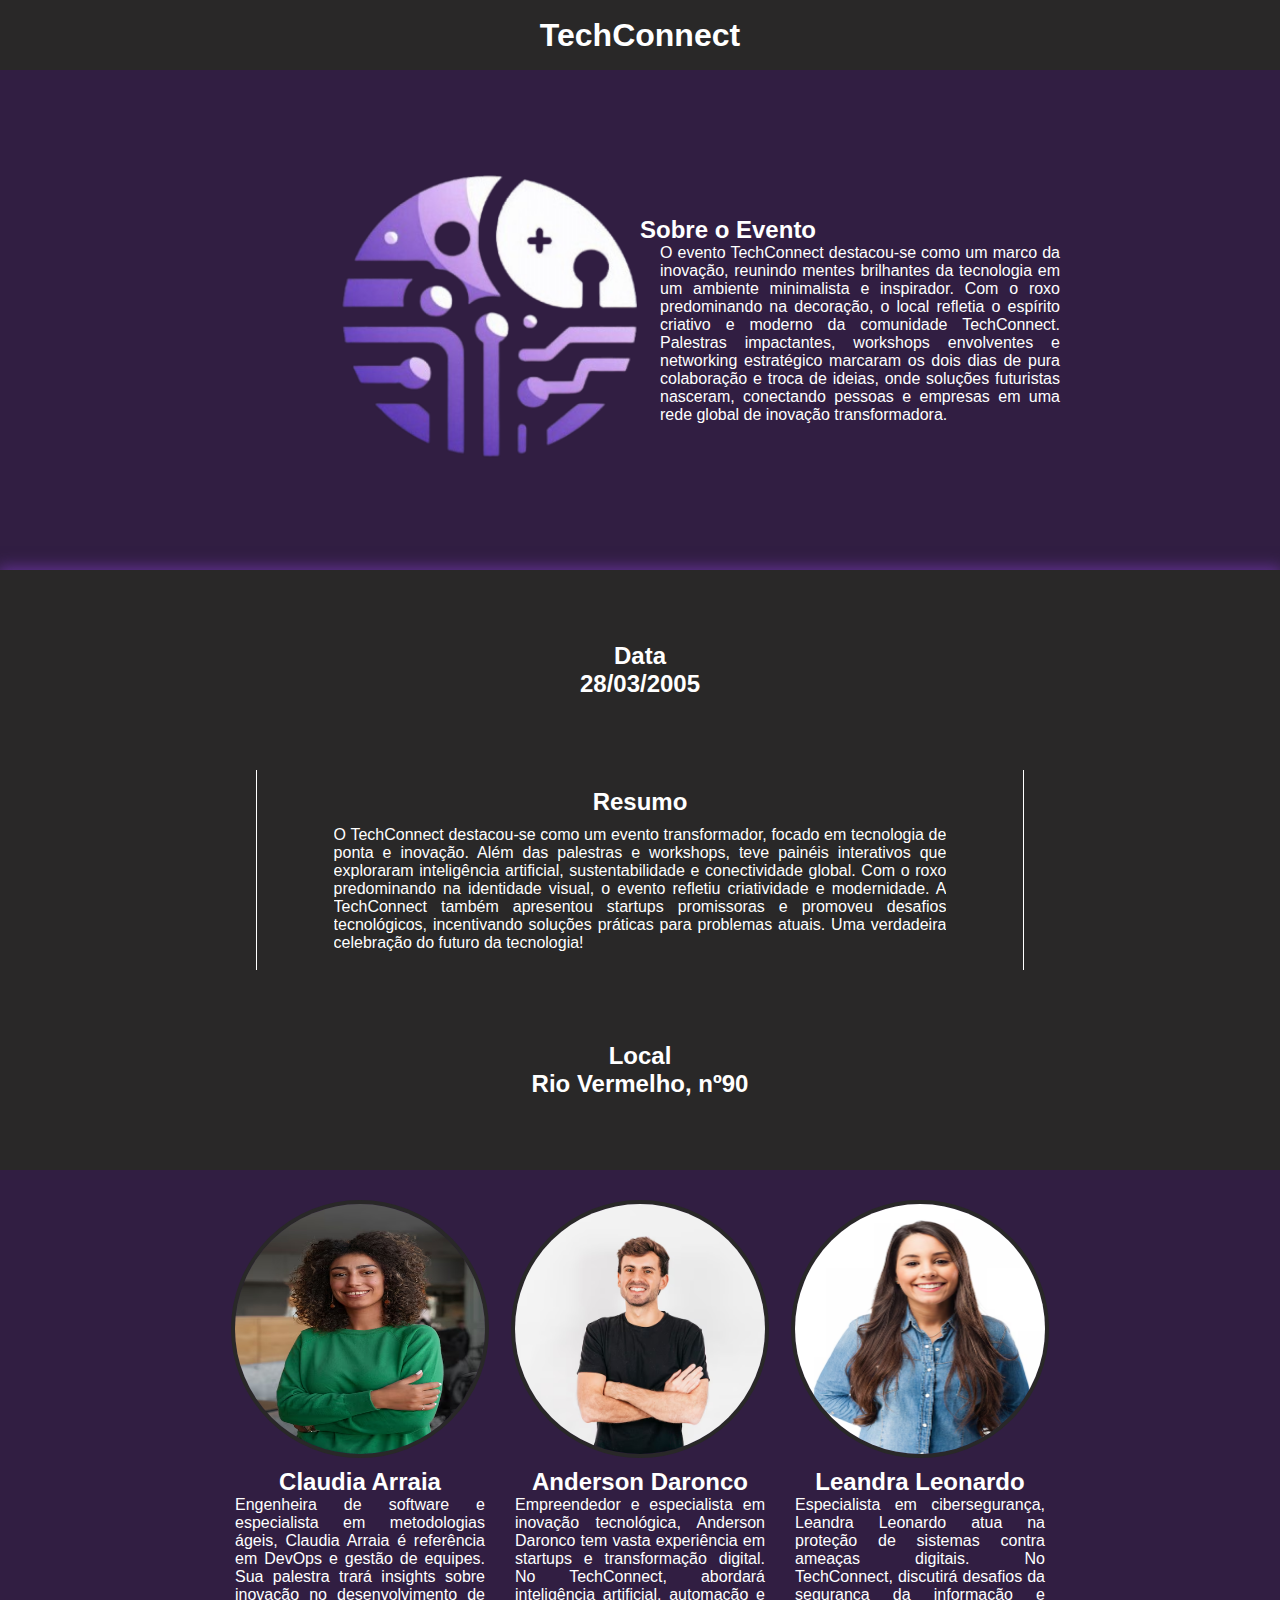
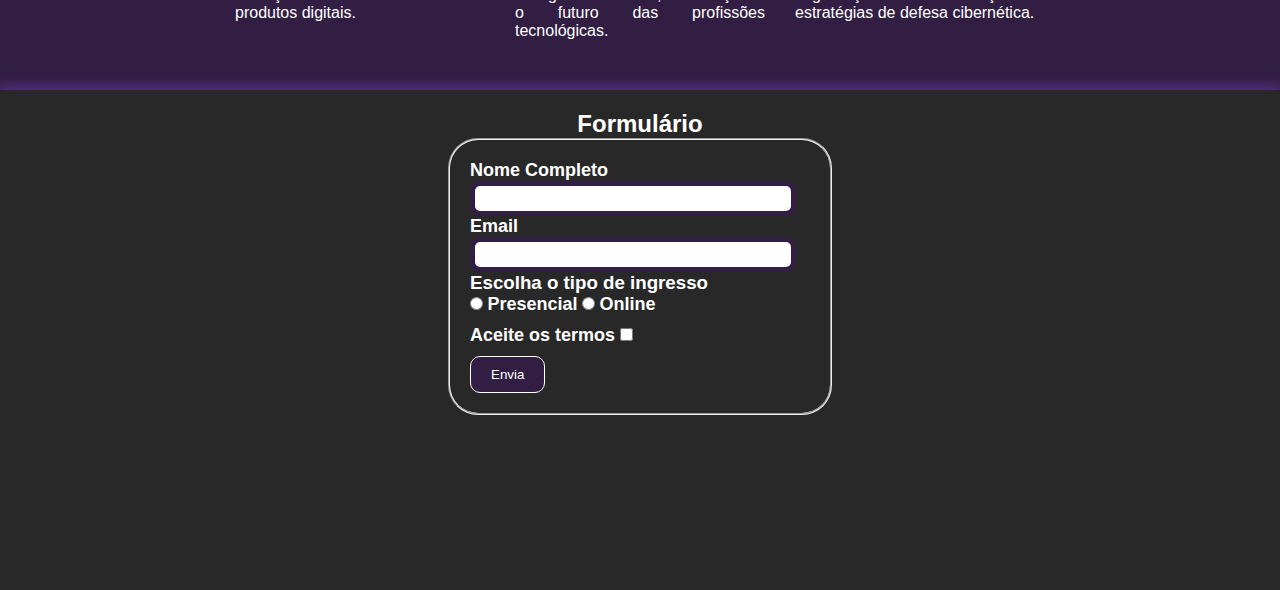
<file: DESENVOLVIMENTO WEB/TechConnect/index.html>
<!DOCTYPE html>
<html lang="en">
<head>
    <meta charset="UTF-8">
    <meta http-equiv="X-UA-Compatible" content="IE=edge">
    <meta name="viewport" content="width=device-width, initial-scale=1.0">
    <link rel="stylesheet" href="css/style.css">
    <title>TechConnect</title>
</head>
<body>
    <header>
        <h1>TechConnect</h1>
    </header>
    <main>
        <section class="first-section">
            <div class="box-img">
                <img src="img/logo.png" alt="">
            </div>

            <div class="box-text">
                <h2>Sobre o Evento</h2>
                <p>O evento TechConnect destacou-se como um marco da inovação, reunindo mentes brilhantes da tecnologia em um ambiente minimalista e inspirador. Com o roxo predominando na decoração, o local refletia o espírito criativo e moderno da comunidade TechConnect. Palestras impactantes, workshops envolventes e networking estratégico marcaram os dois dias de pura colaboração e troca de ideias, onde soluções futuristas nasceram, conectando pessoas e empresas em uma rede global de inovação transformadora.</p>
            </div>
        </section>
        <section class="second-section">
            <div class="content-second">
                <div>
                    <h2>Data</h2>
                    <h2>28/03/2005</h2>
                </div>
                <div style="border-right: 1px solid white;border-left: 1px solid white;">
                    <h2>Resumo</h2>
                    <p>O TechConnect destacou-se como um evento transformador, focado em tecnologia de ponta e inovação. Além das palestras e workshops, teve painéis interativos que exploraram inteligência artificial, sustentabilidade e conectividade global. Com o roxo predominando na identidade visual, o evento refletiu criatividade e modernidade. A TechConnect também apresentou startups promissoras e promoveu desafios tecnológicos, incentivando soluções práticas para problemas atuais. Uma verdadeira celebração do futuro da tecnologia!</p>
                </div>
                <div >
                    <h2>Local</h2>
                    <h2>Rio Vermelho, nº90</h2>
                </div>
                
            </div>
           
        </section>
        <section class="third-section">
            <div class="content-third">
                <div>
                    <img src="img/foto1.avif" alt="">
                    <h2>Claudia Arraia</h2>
                    <p>Engenheira de software e especialista em metodologias ágeis, Claudia Arraia é referência em DevOps e gestão de equipes. Sua palestra trará insights sobre inovação no desenvolvimento de produtos digitais.</p>
                </div>
                <div>
                    <img src="img/foto2.avif" alt="">
                    <h2>Anderson Daronco</h2>
                    <p>Empreendedor e especialista em inovação tecnológica, Anderson Daronco tem vasta experiência em startups e transformação digital. No TechConnect, abordará inteligência artificial, automação e o futuro das profissões tecnológicas.</p>
                </div>
                <div>
                    <img src="img/foto3.avif" alt="">
                    <h2>Leandra Leonardo</h2>
                    <p>Especialista em cibersegurança, Leandra Leonardo atua na proteção de sistemas contra ameaças digitais. No TechConnect, discutirá desafios da segurança da informação e estratégias de defesa cibernética.</p>
                </div>
            </div>
        </section>
        <section class="fourth-section">
            
            <div class="container-titulo">
                <h2>
                    Formulário
                </h2>
            </div>

            <div class="container-form">
                <form action="">
                    <fieldset>

                        
                    <label for="input-name" class="">Nome Completo</label><br>
                    <input type="text" name="input-name" class="written-input" required><br>
                    <label for="input-email">Email</label><br>
                    <input type="email" name="input-email"  class="written-input"required><br>
                    <h3>Escolha o tipo de ingresso</h3>
                    <input type="radio" name="type-ticket" id=""> 
                    <label for="input-ticket"> Presencial</label>
                    <input type="radio" name="type-ticket" id="">
                    <label for="input-ticket">Online</label>
                    <br>
                    <div class="accept-terms">
                        <label for="accept-terms">Aceite os termos</label>
                        <input type="checkbox" name="accept-terms" id="">
                    </div>
                    <button type="submit">Envia</button>

                    </fieldset>


                </form>
            </div>
        </section>
    </main>
</body>
</html>
</file>
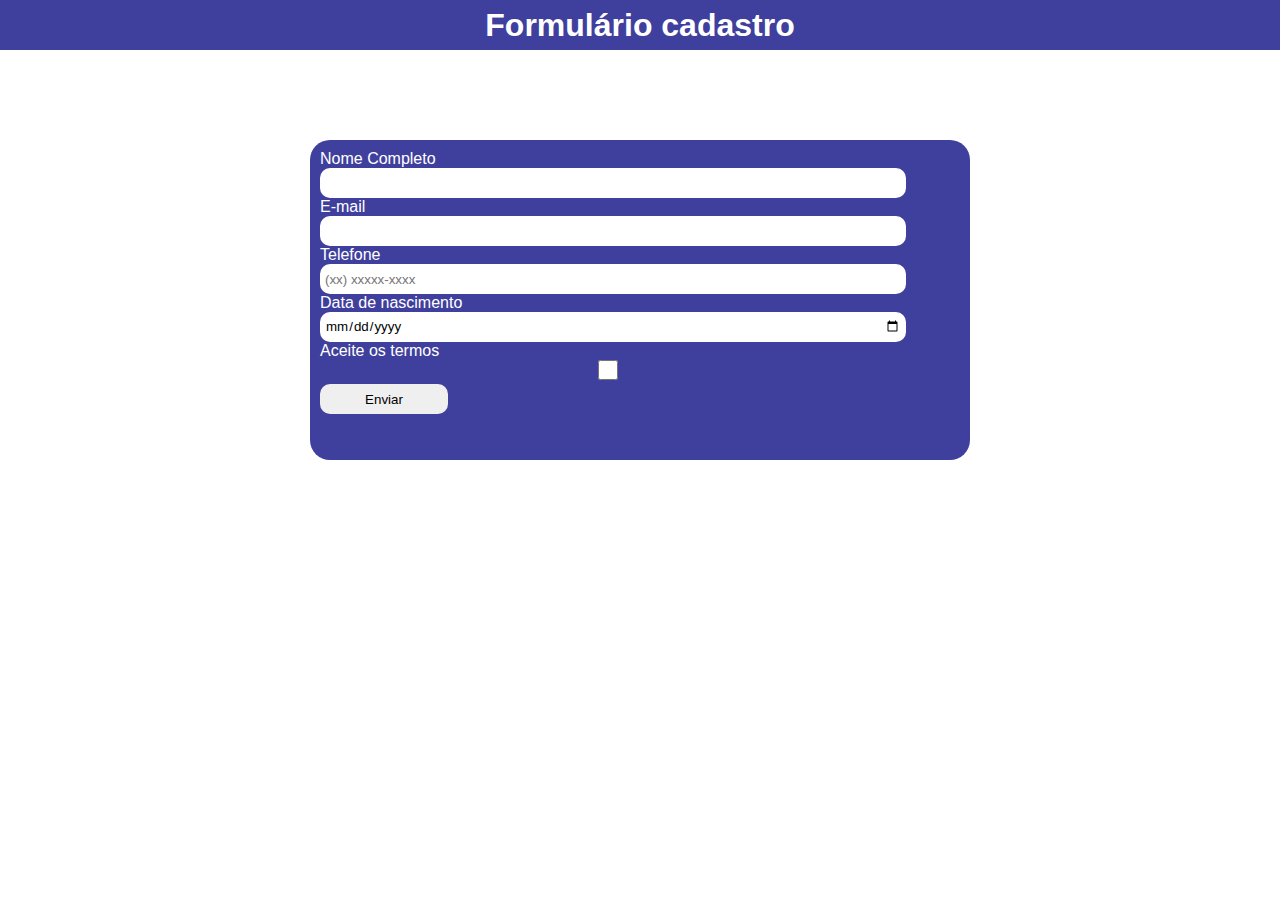
<file: DESENVOLVIMENTO WEB/Formulários/atividade1/index.html>
<!DOCTYPE html>
<html lang="pt-br">
<head>
    <meta charset="UTF-8">
    <meta http-equiv="X-UA-Compatible" content="IE=edge">
    <meta name="viewport" content="width=device-width, initial-scale=1.0">
    <link rel="stylesheet" href="style.css">
    <title>Form cadastro</title>
</head>
<body>
    <header>
        <h1>Formulário cadastro</h1>
    </header>
    <main>
        <form action="">

            <label for="nome-completo">Nome Completo</label> <br>
            <input type="text" name="nome-completo" required><br>

            <label for="email">E-mail</label> <br>
            <input type="email" name="email" required><br>

            <label for="telefone">Telefone</label> <br>
            <input type="tel" name="telefone" placeholder="(xx) xxxxx-xxxx" required><br>

            <label for="data-nascimento">Data de nascimento</label><br>
            <input type="date" name="data-nascimento" id=" " required><br>

            <label for="aceite-termos">Aceite os termos </label> <input type="checkbox" name="termos" id="" required><br>
            

            <button type="submit">Enviar</button>
            
        </form>
    </main>

</body>
</html>
</file>
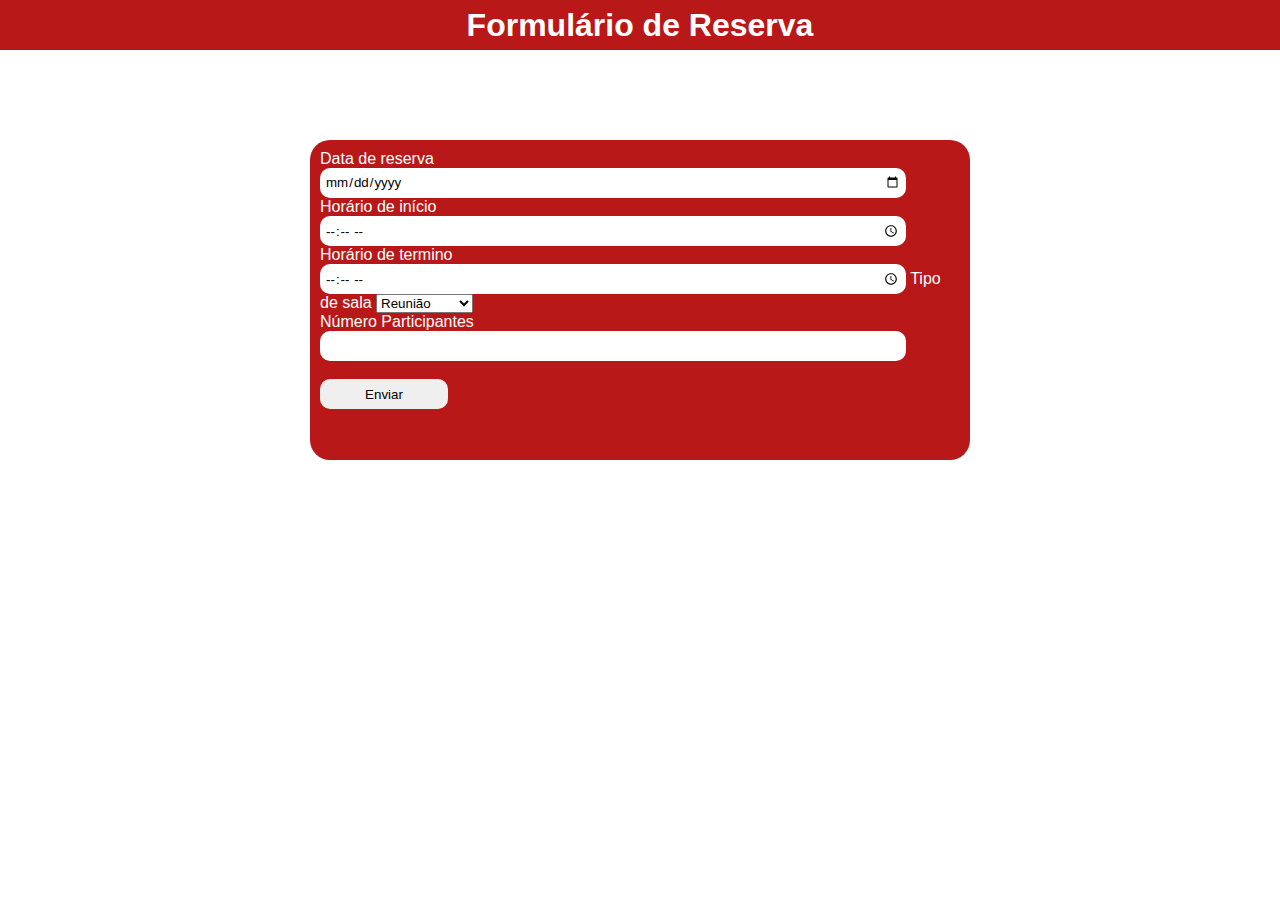
<file: DESENVOLVIMENTO WEB/Formulários/atividade2/index.html>
<!DOCTYPE html>
<html lang="pt-br">
<head>
    <meta charset="UTF-8">
    <meta http-equiv="X-UA-Compatible" content="IE=edge">
    <meta name="viewport" content="width=device-width, initial-scale=1.0">
    <link rel="stylesheet" href="style.css">
    <title>Form cadastro</title>
</head>
<body>
    <header>
        <h1>Formulário de Reserva</h1>
    </header>
    <main>
        <form action="">

           
            <label for="data-reserva">Data de reserva</label><br>
            <input type="date" name="data-reserva" id=" " min="2025-03-20" required><br>
            
            <label for="horario-reserva">Horário de início</label>
            <input type="time" name="" id="" required>

            
            <label for="horario-reserva">Horário de termino</label>
            <input type="time" name="" id="" required>

            <label for="tipo-sala">Tipo de sala</label>
            <select name="" id="" required>
                <option value="Reunião">Reunião</option>
                <option value="Treinamento">Treinamento</option>
                <option value="Individual">Individual</option>

            </select><br>

            <label for="numero-participantes">Número Participantes</label>
            <input type="number" name="" id="" min="1" required> <br><br>

            <button type="submit">Enviar</button>
            
        </form>
    </main>

</body>
</html>
</file>
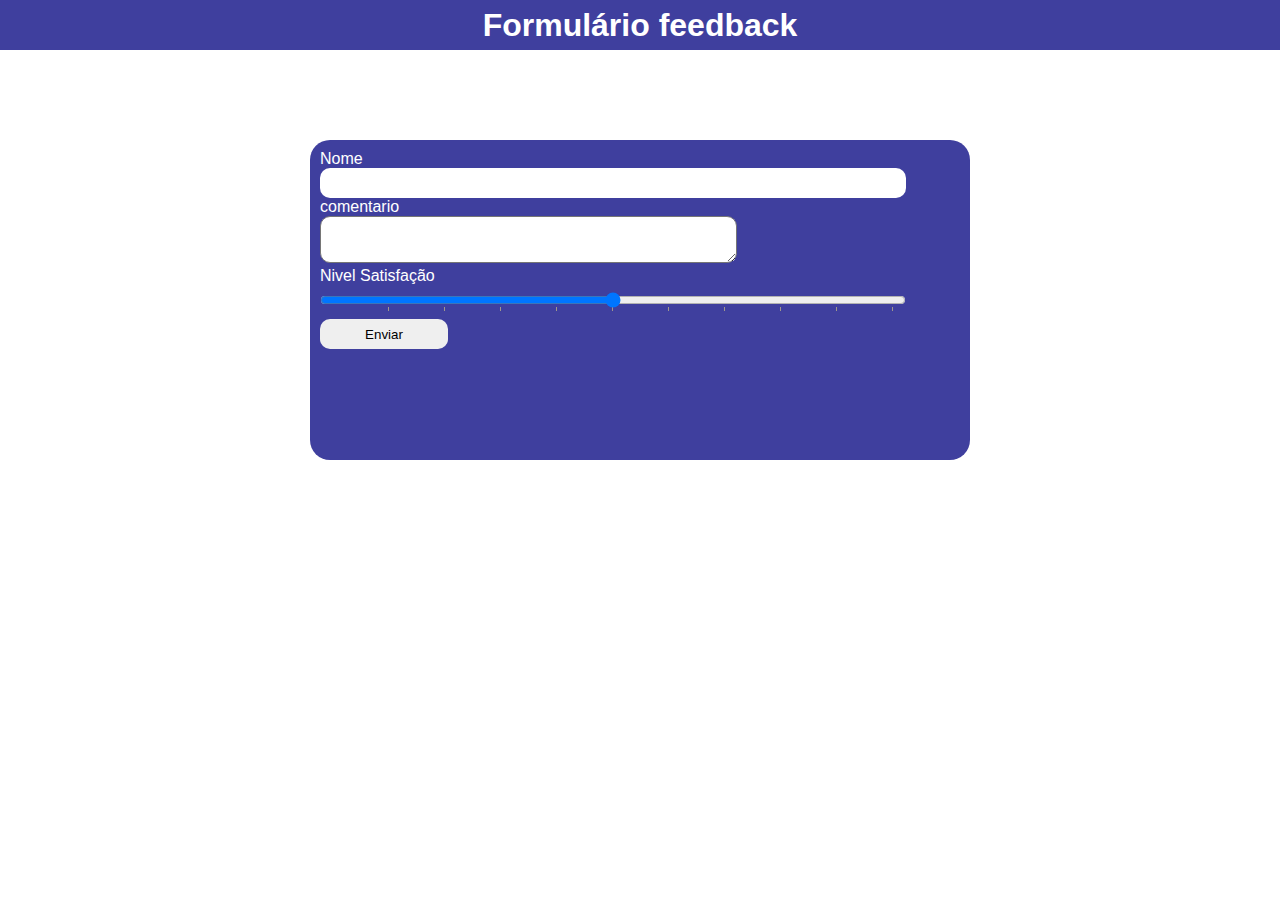
<file: DESENVOLVIMENTO WEB/Formulários/atividade3/index.html>
<!DOCTYPE html>
<html lang="pt-br">
<head>
    <meta charset="UTF-8">
    <meta http-equiv="X-UA-Compatible" content="IE=edge">
    <meta name="viewport" content="width=device-width, initial-scale=1.0">
    <link rel="stylesheet" href="style.css">
    <title>Form cadastro</title>
</head>
<body>
    <header>
        <h1>Formulário feedback</h1>
    </header>
    <main>
        <form action="">

            <label for="nome-completo">Nome </label> <br>
            <input type="text" name="nome-completo" ><br>

            <label for="comentario">comentario</label><br>
            <textarea name="comentario" id="" cols="50" rows="3" minlength="20" required></textarea><br>
            
            <label for="satisfacao">Nivel Satisfação</label>
            <input type="range" list="tickmarks">
            <datalist id="tickmarks">
                <option value="10">
                <option value="20">
                <option value="30">
                <option value="40">
                <option value="50">
                <option value="60">
                <option value="70">
                <option value="80">
                <option value="90">
                <option value="100">
            </datalist>
            

            <button type="submit">Enviar</button>
            
        </form>
    </main>

</body>
</html>
</file>
<file: DESENVOLVIMENTO WEB/TechConnect/css/style.css>
*{
    padding: 0;
    margin: 0;
    font-family: 'Segoe UI', Tahoma, Geneva, Verdana, sans-serif;
}

header{
    display: flex;
    width: 100%;
    height: 70px;
    align-items: center;
    justify-content: center;
    color: rgb(255, 255, 255);
    background-color: rgb(41, 40, 40);
}

main{
    display: flex;
    flex-direction: column;
}

.first-section{
    width: 100%;
    display: flex;
    justify-content: center;
    background-color:rgb(49, 30, 66); 
    min-height: 500px;
    flex-wrap: wrap;
}

.box-img{
    height: 500px;
    width: 500px;
    width: 50%;
    display: flex;
    align-items: center;
    flex-grow: 1;
    
}

.box-img img{
    width: 300px;
    height: 300px;
    margin-left: 20px;
    margin-left: auto;
}

.box-text{
    min-width: 100px;
    width: 50%;
    color: white;
    height: 500px;
    display: flex;
    flex-direction: column;
    flex-grow: 1;
    justify-content: center;
}

.box-text p{
    max-width: 400px;
    text-align: justify;
    margin-left: 20px;
}

@media (max-width:999px) {

    .box-img{
        min-width: none;
        width: 100%;
        height: 300px;
        align-items: center;
        justify-content: center;
        margin-top: 20px;
    }

    .box-img img{

        margin-left: 0;
    }

    .box-text{
        width: 100%;
        align-items: center;
        justify-content: start;
    }

    .box-text p{
        margin-left: 0;
        padding: 10px;
    }
    
}

.second-section, .third-section{
    display: flex;
    background-color:  rgb(41, 40, 40);
    min-height: 500px;
    align-items: center;
    justify-content: center;
}

.second-section, .fourth-section{
    box-shadow:  0 0 15px 2px rebeccapurple;
}


.content-second{
    height: 100%;
    width: 60%;
    display: grid;
    grid-template-columns: repeat(auto-fill,1fr);
   
}


.content-third{
    height: 100%;
    width: 60%;
    display: grid;
    grid-template-columns: 1fr 1fr 1fr;
}




.content-second div{
    height: 100%;
    min-height: 200px;
    color: white;
    display: flex;
    flex-direction: column;
    justify-content: center;
    align-items: center;
    text-align: justify;

}

.content-second div p{
    width: 80%;
    margin-top: 10px;
    max-height: 300px;
    text-overflow: ellipsis;
    overflow: hidden;
}

.third-section{
    border: none;
    background-color: rgb(49, 30, 66);
    padding-bottom: 20px;
}

.content-third{
    width: 100%;
    display: flex;
    gap: 30px;
    flex-wrap: wrap;
    justify-content: center;

}

.content-third div{
    width: 250px;
    height: 100%;
    color: white;
    display: flex;
    flex-direction: column;
    justify-content: center;
    align-items: center;
    text-align: justify;
}


.content-third div img{
    width: 250px;
    height: 250px;
    border-radius: 150px;
    margin-bottom: 10px;
    border: 4px solid rgb(41, 40, 40);
}

.fourth-section{
    width: 100%;
    display: flex;
    height: 500px;
    background-color: rgb(41, 40, 40);
    flex-direction: column;
}

.fourth-section > .container-titulo{
    width: 100%;
    display: flex;
    justify-content: center;
    color: white;
    margin-top: 20px;
}

.container-form{
    display: flex;
    justify-content: center;
}

.container-form{
    color: white;
}

form{
    min-width: 300px;
    width: 30%;
}

label{
    font-size: large;
    font-weight: 700;
}

.written-input{
    width: 90%;
    border: 5px solid rgb(49, 30, 66);
    padding: 5px;
    border-radius: 10px;
}

.accept-terms{
    margin-top: 10px;
}

fieldset{
    padding: 20px;
    border-radius: 30px;
}

button{
    background-color: rgb(49, 30, 66);
    border: none;
    color: white;
    padding: 10px 20px 10px 20px;
    text-align: center;
    margin-top: 10px;
    border: 1px solid white;
    border-radius: 10px;
    transition: 0.7s;
    cursor: pointer;
}


button:hover{
    color: rgb(49, 30, 66);
    background-color: white;
    
}

img{
    transition: 0.7s;
}

img:hover{
    transform: scale(1.1);
}
</file>
<file: DESENVOLVIMENTO WEB/Formulários/atividade1/style.css>
*{
    padding: 0;
    margin: 0;
    font-family: 'Segoe UI', Tahoma, Geneva, Verdana, sans-serif;
}

header{
    display: flex;
    width: 100%;
    height: 50px;
    background-color: rgb(63, 63, 158);
    color: white;
    align-items: center;
    justify-content: center;
}

main{
    display: flex;
    justify-content: center;
    align-items: center;
    height: 500px;
}

form{
    background-color: rgb(63, 63, 158);;
    width: 50%;
    display: inline-block;
    padding: 10px;
    height: 300px;
    border-radius: 20px;
    color: white;
}

form input{
    width: 90%;
    height: 20px;
    border-radius: 10px;
    border: none;
    padding: 5px;
}

button{
    width: 20%;
    border: none;
    height: 30px;
    border-radius: 10px;
}
</file>
<file: DESENVOLVIMENTO WEB/Formulários/atividade2/style.css>
*{
    padding: 0;
    margin: 0;
    font-family: 'Segoe UI', Tahoma, Geneva, Verdana, sans-serif;
}

header{
    display: flex;
    width: 100%;
    height: 50px;
    background-color: rgb(185, 24, 24);
    color: white;
    align-items: center;
    justify-content: center;
}

main{
    display: flex;
    justify-content: center;
    align-items: center;
    height: 500px;
}

form{
    background-color: rgb(185, 24, 24);
    width: 50%;
    display: inline-block;
    padding: 10px;
    height: 300px;
    border-radius: 20px;
    color: white;
}

form input{
    width: 90%;
    height: 20px;
    border-radius: 10px;
    border: none;
    padding: 5px;
}

button{
    width: 20%;
    border: none;
    height: 30px;
    border-radius: 10px;
}
</file>
<file: DESENVOLVIMENTO WEB/Formulários/atividade3/style.css>
*{
    padding: 0;
    margin: 0;
    font-family: 'Segoe UI', Tahoma, Geneva, Verdana, sans-serif;
}

header{
    display: flex;
    width: 100%;
    height: 50px;
    background-color: rgb(63, 63, 158);
    color: white;
    align-items: center;
    justify-content: center;
}

main{
    display: flex;
    justify-content: center;
    align-items: center;
    height: 500px;
}

form{
    background-color: rgb(63, 63, 158);;
    width: 50%;
    display: inline-block;
    padding: 10px;
    height: 300px;
    border-radius: 20px;
    color: white;
}

form input{
    width: 90%;
    height: 20px;
    border-radius: 10px;
    border: none;
    padding: 5px;
}

button{
    width: 20%;
    border: none;
    height: 30px;
    border-radius: 10px;
}

textarea{
    border-radius: 10px;
}
</file>
